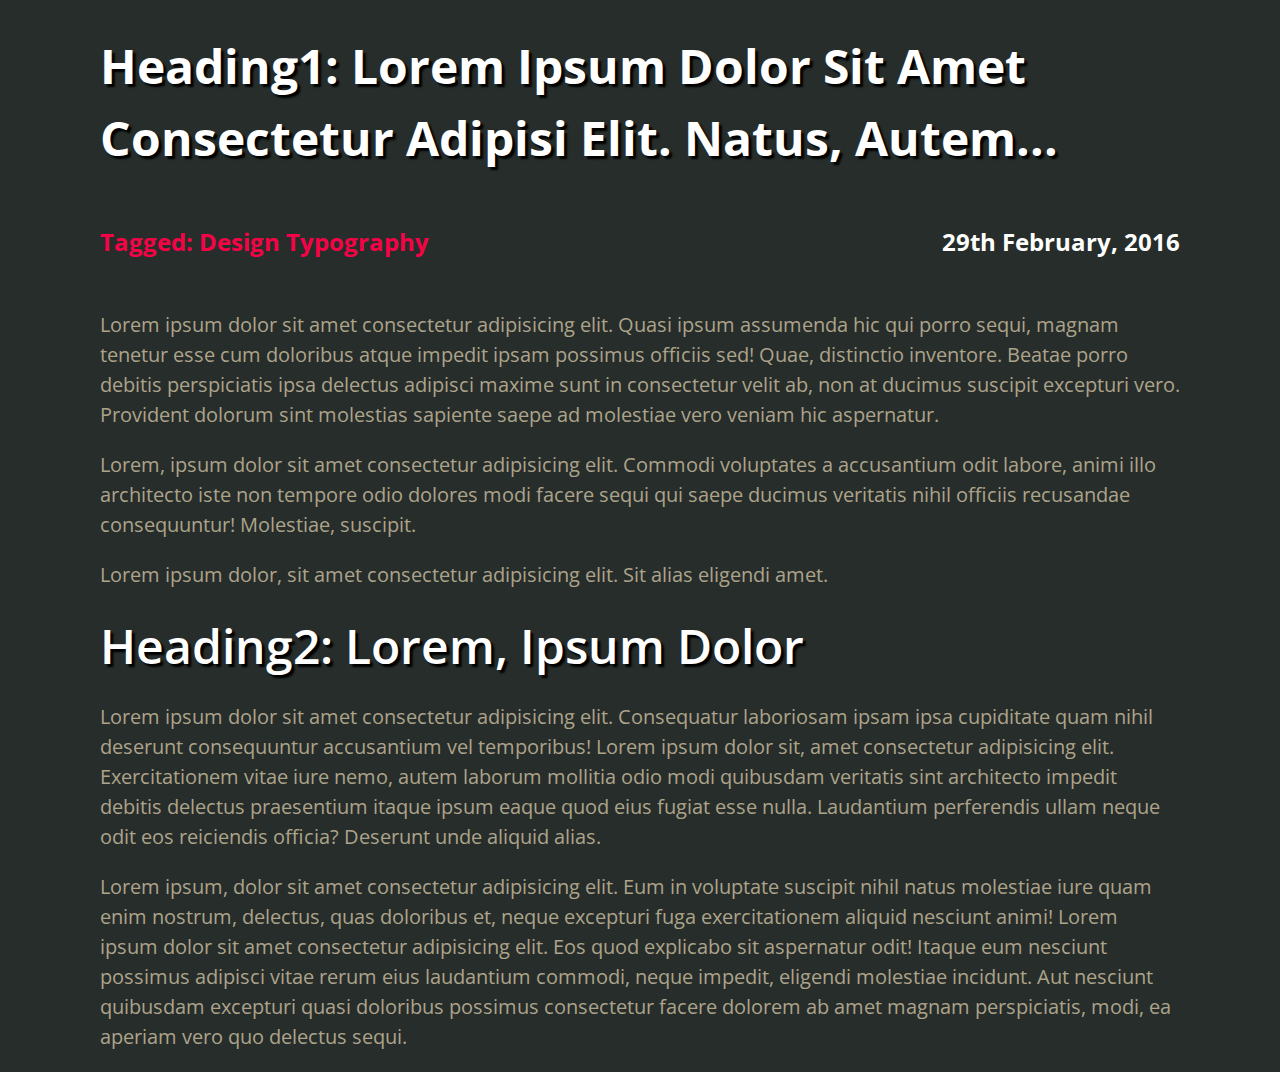
<file: block-BHaabs/index.html>
<!DOCTYPE html>
<html lang="en">
<head>
    <meta charset="UTF-8">
    <meta http-equiv="X-UA-Compatible" content="IE=edge">
    <meta name="viewport" content="width=device-width, initial-scale=1.0">
    <link rel="stylesheet" href="./assests/stylesheets/style.css">
    <link rel="preconnect" href="https://fonts.gstatic.com">
    <link rel="preconnect" href="https://fonts.gstatic.com">
    <link rel="preconnect" href="https://fonts.gstatic.com">
<link href="https://fonts.googleapis.com/css2?family=Open+Sans:ital,wght@0,300;0,400;0,600;0,700;0,800;1,400&display=swap" rel="stylesheet">
    <title>Document</title>
</head>
<body>
    <main>
        <article class="container hero">
            <header class="header container">
                <h1>heading1: Lorem ipsum dolor sit amet consectetur adipisi elit. Natus, autem...</h1>
            </header>
            <div class="sub-header flex">
                 <h3>Tagged: Design Typography</h3>
                 <date datetine="">29th February, 2016</date>
            </div>
             
             <p> Lorem ipsum dolor sit amet consectetur adipisicing elit. Quasi ipsum assumenda hic qui porro sequi, magnam tenetur esse cum doloribus atque impedit ipsam possimus officiis sed! Quae, distinctio inventore. Beatae porro debitis perspiciatis ipsa delectus adipisci maxime sunt in consectetur velit ab, non at ducimus suscipit excepturi vero. Provident dolorum sint molestias sapiente saepe ad molestiae vero veniam hic aspernatur.</p>
             <p>Lorem, ipsum dolor sit amet consectetur adipisicing elit. Commodi voluptates a accusantium odit labore, animi illo architecto iste non tempore odio dolores modi facere sequi qui saepe ducimus veritatis nihil officiis recusandae consequuntur! Molestiae, suscipit.</p>
             <p>Lorem ipsum dolor, sit amet consectetur adipisicing elit. Sit alias eligendi amet.</p>
        </article>
        <article class="container">
            <h2>heading2: Lorem, ipsum dolor</h2>
            <p>Lorem ipsum dolor sit amet consectetur adipisicing elit. Consequatur laboriosam ipsam ipsa cupiditate quam nihil deserunt consequuntur accusantium vel temporibus! Lorem ipsum dolor sit, amet consectetur adipisicing elit. Exercitationem vitae iure nemo, autem laborum mollitia odio modi quibusdam veritatis sint architecto impedit debitis delectus praesentium itaque ipsum eaque quod eius fugiat esse nulla. Laudantium perferendis ullam neque odit eos reiciendis officia? Deserunt unde aliquid alias.</p>
            <p>Lorem ipsum, dolor sit amet consectetur adipisicing elit. Eum in voluptate suscipit nihil natus molestiae iure quam enim nostrum, delectus, quas doloribus et, neque excepturi fuga exercitationem aliquid nesciunt animi! Lorem ipsum dolor sit amet consectetur adipisicing elit. Eos quod explicabo sit aspernatur odit! Itaque eum nesciunt possimus adipisci vitae rerum eius laudantium commodi, neque impedit, eligendi molestiae incidunt. Aut nesciunt quibusdam excepturi quasi doloribus possimus consectetur facere dolorem ab amet magnam perspiciatis, modi, ea aperiam vero quo delectus sequi.</p>
        </article>
    </main>
</body>
</html>
</file>
<file: block-BHaabs/assests/stylesheets/style.css>
/* http://meyerweb.com/eric/tools/css/reset/ 
   v2.0 | 20110126
   License: none (public domain)
*/

html, body, div, span, applet, object, iframe,
h1, h2, h3, h4, h5, h6, p, blockquote, pre,
a, abbr, acronym, address, big, cite, code,
del, dfn, em, img, ins, kbd, q, s, samp,
small, strike, strong, sub, sup, tt, var,
b, u, i, center,
dl, dt, dd, ol, ul, li,
fieldset, form, label, legend,
table, caption, tbody, tfoot, thead, tr, th, td,
article, aside, canvas, details, embed, 
figure, figcaption, footer, header, hgroup, 
menu, nav, output, ruby, section, summary,
time, mark, audio, video {
	margin: 0;
	padding: 0;
	border: 0;
	font-size: 100%;
	font: inherit;
	vertical-align: baseline;
}
/* HTML5 display-role reset for older browsers */
article, aside, details, figcaption, figure, 
footer, header, hgroup, menu, nav, section {
	display: block;
}
body {
	line-height: 1;
}
ol, ul {
	list-style: none;
}
blockquote, q {
	quotes: none;
}
blockquote:before, blockquote:after,
q:before, q:after {
	content: '';
	content: none;
}
table {
	border-collapse: collapse;
	border-spacing: 0;
}

/* custom style  */

body{
    background-color: #262d2a;
    line-height: 1.5;
    font-family: 'Open Sans', sans-serif;
}
.flex{
    display: flex;
    justify-content: space-between;
    align-items: center;
}
.container{
    width:1080px;
    margin: 0 auto;
    
}
/* main  */
.header{
    padding-top: 30px;
}
h1{
    text-transform: capitalize;
    font-size: 48px;
    font-weight: 700;   
    color: white;
    text-shadow: 3px 3px 2px black;
}

.sub-header{
    margin: 50px 0;
    font-weight: 700;
}
h3{
    font-size: 24px;
    color: #f60347;
}
date{
    font-size: 24px;
    color: white;
}
p{
    font-size: 20px;
    color: #ada38a;
    margin: 20px 0;
}
h2{
    text-transform: capitalize;
    font-size: 48px;
    font-weight: 600;   
    color: white;
    text-shadow: 3px 3px 2px black;
}
</file>
